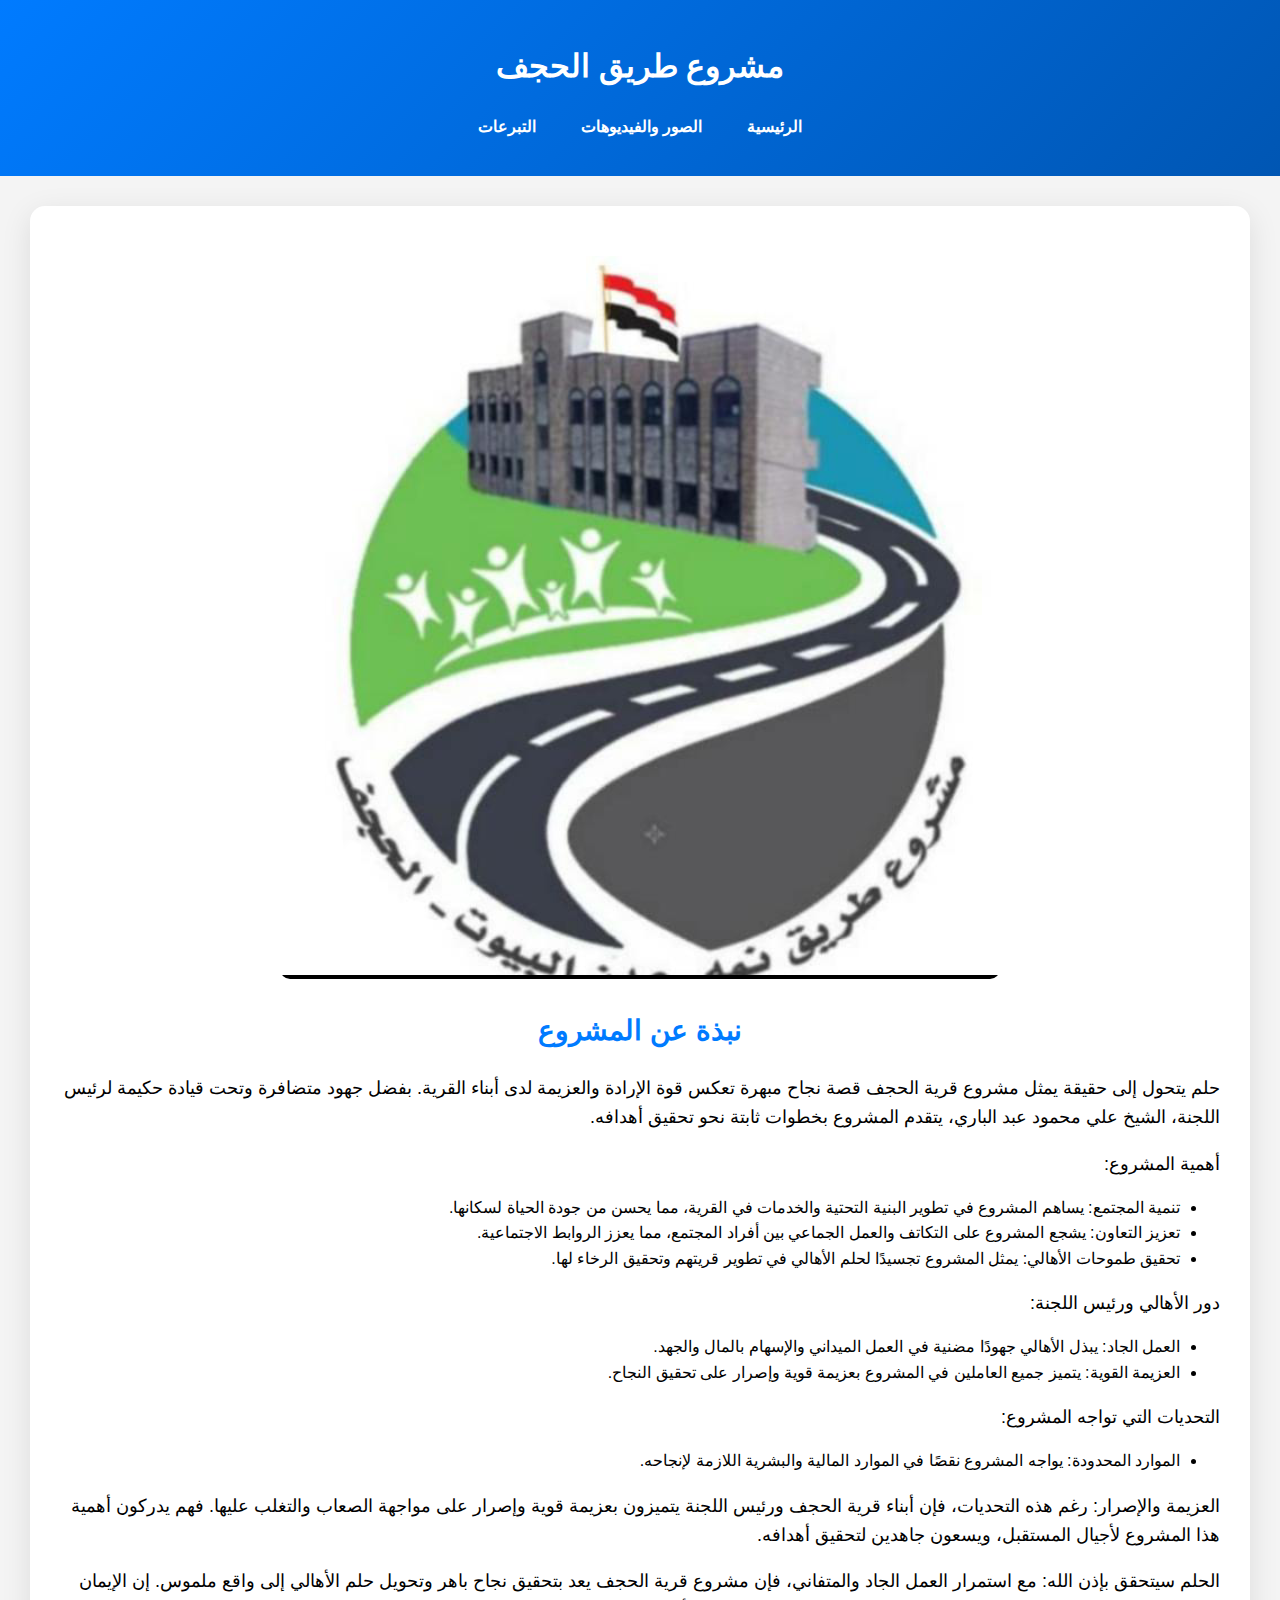
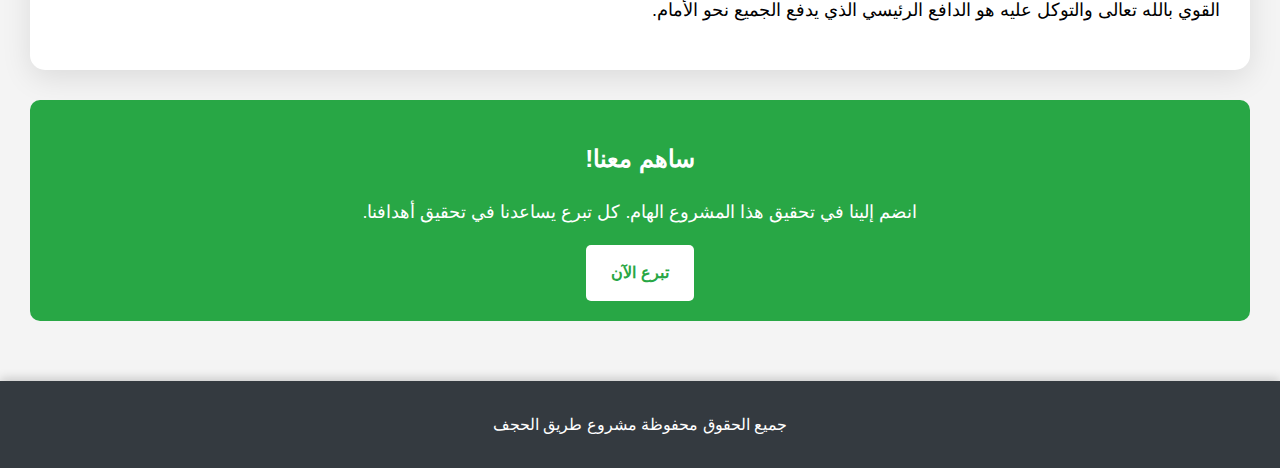
<file: index.html>
<!DOCTYPE html>
<html lang="ar">
<head>
    <meta charset="UTF-8">
    <meta name="viewport" content="width=device-width, initial-scale=1.0">
    <title>مشروع طريق الحجف</title>
    <link rel="stylesheet" href="styles.css"> <!-- ربط ملف CSS -->
</head>
<body>
    <header>
        <h1>مشروع طريق الحجف</h1>
        <nav>
            <ul>
                <li><a href="index.html">الرئيسية</a></li>
                <li><a href="gallery.html">الصور والفيديوهات</a></li>
                <li><a href="donate.html">التبرعات</a></li>
            </ul>
        </nav>
    </header>
    
    <main>
        <section class="intro">
            
            <div class="img-container">
                <img src="11.png" alt="صورة 1">
                <h2>نبذة عن المشروع</h2>
            </div>
            <p>حلم يتحول إلى حقيقة يمثل مشروع قرية الحجف قصة نجاح مبهرة تعكس قوة الإرادة والعزيمة لدى أبناء القرية. بفضل جهود متضافرة وتحت قيادة حكيمة لرئيس اللجنة، الشيخ علي محمود عبد الباري، يتقدم المشروع بخطوات ثابتة نحو تحقيق أهدافه.</p>
            <p>أهمية المشروع:</p>
            <ul>
                <li>تنمية المجتمع: يساهم المشروع في تطوير البنية التحتية والخدمات في القرية، مما يحسن من جودة الحياة لسكانها.</li>
                <li>تعزيز التعاون: يشجع المشروع على التكاتف والعمل الجماعي بين أفراد المجتمع، مما يعزز الروابط الاجتماعية.</li>
                <li>تحقيق طموحات الأهالي: يمثل المشروع تجسيدًا لحلم الأهالي في تطوير قريتهم وتحقيق الرخاء لها.</li>
            </ul>
            <p>دور الأهالي ورئيس اللجنة:</p>
            <ul>
                <li>العمل الجاد: يبذل الأهالي جهودًا مضنية في العمل الميداني والإسهام بالمال والجهد.</li>
                <li>العزيمة القوية: يتميز جميع العاملين في المشروع بعزيمة قوية وإصرار على تحقيق النجاح.</li>
            </ul>
            <p>التحديات التي تواجه المشروع:</p>
            <ul>
                <li>الموارد المحدودة: يواجه المشروع نقصًا في الموارد المالية والبشرية اللازمة لإنجاحه.</li>
            </ul>
            <p>العزيمة والإصرار: رغم هذه التحديات، فإن أبناء قرية الحجف ورئيس اللجنة يتميزون بعزيمة قوية وإصرار على مواجهة الصعاب والتغلب عليها. فهم يدركون أهمية هذا المشروع لأجيال المستقبل، ويسعون جاهدين لتحقيق أهدافه.</p>
            <p>الحلم سيتحقق بإذن الله: مع استمرار العمل الجاد والمتفاني، فإن مشروع قرية الحجف يعد بتحقيق نجاح باهر وتحويل حلم الأهالي إلى واقع ملموس. إن الإيمان القوي بالله تعالى والتوكل عليه هو الدافع الرئيسي الذي يدفع الجميع نحو الأمام.</p>
        </section>

        <section class="call-to-action">
            <h2>ساهم معنا!</h2>
            <p>انضم إلينا في تحقيق هذا المشروع الهام. كل تبرع يساعدنا في تحقيق أهدافنا.</p>
            <a href="donate.html" class="button">تبرع الآن</a>
        </section>
    </main>

    <footer>
        <p>جميع الحقوق محفوظة مشروع طريق الحجف</p>
    </footer>
</body>
</html>
</file>
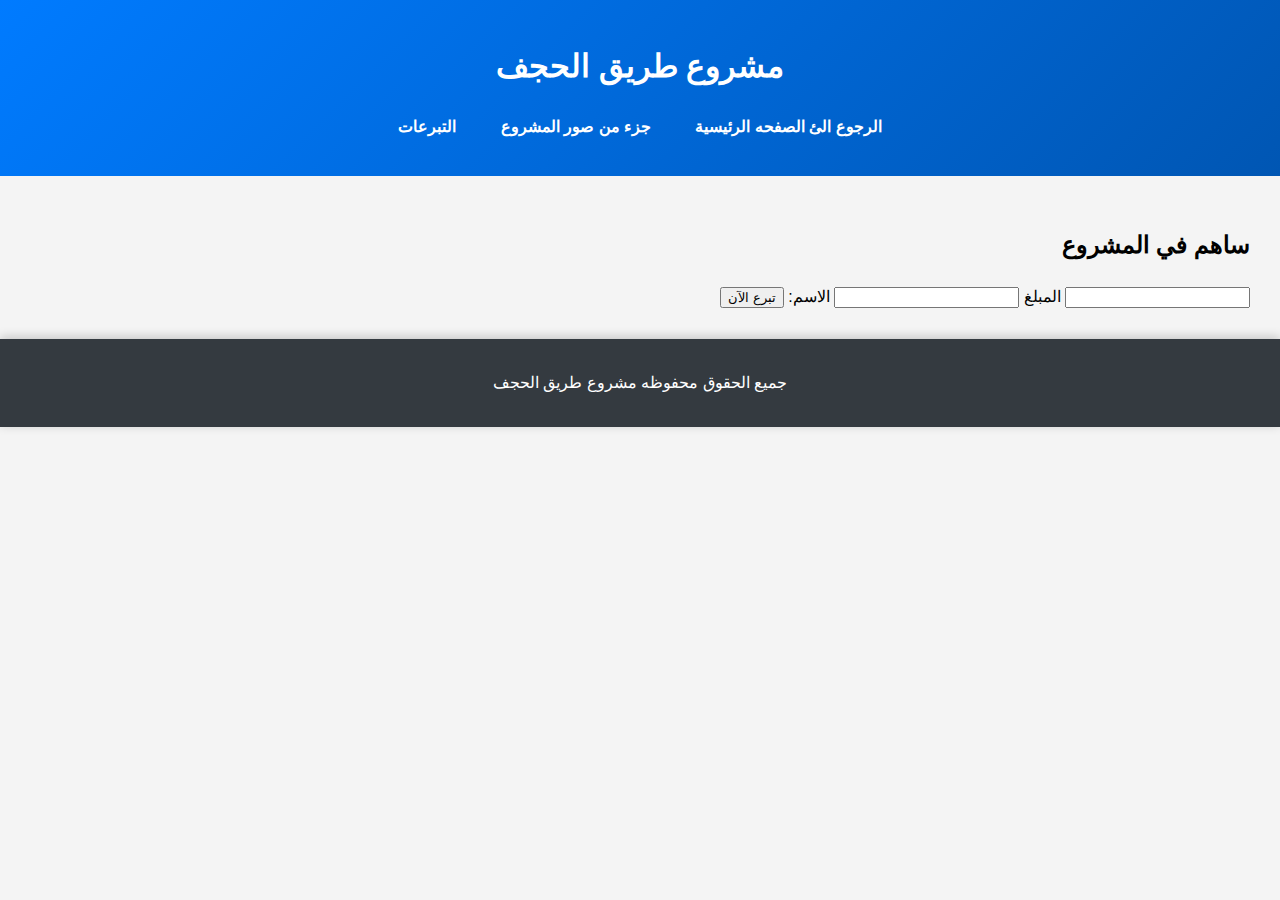
<file: donate.html>
<!DOCTYPE html>
<html lang="ar">
<head>
    <meta charset="UTF-8">
    <meta name="viewport" content="width=device-width, initial-scale=1.0">
    <title>التبرعات - مشروع طريق الحجف</title>
    <link rel="stylesheet" href="styles.css">
</head>
<body>
    <header>
        <h1>مشروع طريق الحجف</h1>
        <nav>
            <ul>
                <li><a href="index.html">الرجوع الئ الصفحه الرئيسية</a></li>
                <li><a href="gallery.html">جزء من صور المشروع</a></li>
                <li><a href="donate.html">التبرعات</a></li>
            </ul>
        </nav>
    </header>
    
    <main>
        <section class="donation">
            <h2>ساهم في المشروع</h2>
            <form id="donation-form">
                <input type="text" id="amount" name="amount" required>
                
                <label for="name">المبلغ</label>
                <input type="text" id="name" name="name" required>
                <label for="amount">الاسم:</label>
                <button type="submit">تبرع الآن</button>
                
            </form>
        </section>
        <section class="donation">
           
               
                
                
            </form>
        </section>
        <section class="donation">
           
                
               
            </form>
        </section>
       
    </main>

    <footer>
        <p>جميع الحقوق محفوظه مشروع طريق الحجف</p>
    </footer>

    <script>
        document.getElementById('donation-form').addEventListener('submit', function(event) {
            event.preventDefault();
            const name = document.getElementById('name').value;
            const amount = document.getElementById('amount').value;
            const whatsappLink = `https://wa.me/+967775142301?text=مرحبا،  ارغب بالتبرع بالمبلغ ${name}  انا   ${amount} ريال.`;
            window.open(whatsappLink, '_blank');
            alert(`شكرًا لك، ${name}! لقد تم توجيهك إلى واتساب.`);
            this.reset();
        });
    </script>
</body>
</html>
</file>
<file: styles.css>
/* styles.css */
body {
    font-family: 'Arial', sans-serif;
    background-color: #f4f4f4; /* لون خلفية أفتح */
    margin: 0;
    padding: 0;
    line-height: 1.6; /* زيادة تباعد الأسطر */
    direction: rtl; /* جعل النص يبدأ من اليمين */
}

header {
    background: linear-gradient(135deg, #007bff, #0056b3); /* تدرج لوني */
    color: #ffffff;
    padding: 20px 0;
    text-align: center;
}

nav ul {
    list-style-type: none;
    padding: 0;
}

nav ul li {
    display: inline;
    margin: 0 20px;
}

nav a {
    color: #ffffff;
    text-decoration: none;
    font-weight: bold;
    position: relative; /* لتطبيق تأثير الحركة */
}

nav a::after {
    content: '';
    display: block;
    width: 0;
    height: 2px;
    background: #ffffff;
    transition: width 0.3s;
    position: absolute;
    bottom: -5px;
    left: 50%;
    transform: translateX(-50%);
}

nav a:hover::after {
    width: 100%; /* تأثير خط تحت الرابط عند التحويم */
}

main {
    padding: 30px;
}

.intro {
    background: #ffffff;
    border-radius: 15px; /* زوايا أكثر انسيابية */
    padding: 30px;
    margin-bottom: 30px;
    box-shadow: 0 8px 30px rgba(0, 0, 0, 0.1); /* ظل أعمق */
}

.img-container {
    text-align: center; /* توسيط الصورة */
    margin: 20px 0; /* مسافة حول الصورة */
}

.img-container img {
    max-width: 100%; /* جعل الصورة تتناسب مع العرض */
    height: auto; /* الحفاظ على نسبة العرض إلى الارتفاع */
    border-radius: 10px; /* زوايا منحنية للصورة */
}

.intro h2 {
    color: #007bff;
    font-size: 28px; /* زيادة حجم الخط */
    margin-bottom: 15px; /* مسافة أسفل العنوان */
}

.intro p {
    font-size: 18px; /* زيادة حجم الخط */
    margin-bottom: 15px; /* مسافة أسفل الفقرات */
}

.call-to-action {
    background: #28a745;
    color: white;
    border-radius: 10px;
    padding: 20px;
    text-align: center;
    margin-bottom: 30px;
}

.call-to-action h2 {
    font-size: 24px; /* زيادة حجم الخط */
}

.call-to-action p {
    font-size: 18px; /* زيادة حجم الخط */
}

.button {
    display: inline-block;
    padding: 15px 25px;
    background: #ffffff;
    color: #28a745;
    text-decoration: none;
    border-radius: 5px;
    transition: background 0.3s, transform 0.3s; /* تأثير حركة عند التحويم */
    font-weight: bold; /* جعل النص غامق */
}

.button:hover {
    background: #218838;
    color: white; /* تغيير لون النص عند التحويم */
    transform: scale(1.05); /* تكبير الزر عند التحويم */
}

footer {
    text-align: center;
    padding: 15px 0;
    background: #343a40;
    color: #ffffff;
    position: relative;
    bottom: 0;
    width: 100%;
    box-shadow: 0 -2px 10px rgba(0, 0, 0, 0.2); /* ظل خفيف في الأعلى */
}
/* styles.css */
body {
    font-family: 'Arial', sans-serif;
    background-color: #f4f4f4; /* لون خلفية أفتح */
    margin: 0;
    padding: 0;
    line-height: 1.6; /* زيادة تباعد الأسطر */
    direction: rtl; /* جعل النص يبدأ من اليمين */
}

header {
    background: linear-gradient(135deg, #007bff, #0056b3); /* تدرج لوني */
    color: #ffffff;
    padding: 20px 0;
    text-align: center;
}

nav ul {
    list-style-type: none;
    padding: 0;
}

nav ul li {
    display: inline;
    margin: 0 20px;
}

nav a {
    color: #ffffff;
    text-decoration: none;
    font-weight: bold;
    position: relative; /* لتطبيق تأثير الحركة */
}

nav a::after {
    content: '';
    display: block;
    width: 0;
    height: 2px;
    background: #ffffff;
    transition: width 0.3s;
    position: absolute;
    bottom: -5px;
    left: 50%;
    transform: translateX(-50%);
}

nav a:hover::after {
    width: 100%; /* تأثير خط تحت الرابط عند التحويم */
}

main {
    padding: 30px;
}

.gallery {
    background: #ffffff;
    border-radius: 15px; /* زوايا أكثر انسيابية */
    padding: 30px;
    margin-bottom: 30px;
    box-shadow: 0 8px 30px rgba(0, 0, 0, 0.1); /* ظل أعمق */
}

.gallery h2 {
    color: #007bff;
    font -size: 28px; /* زيادة حجم الخط */
    margin-bottom: 20px; /* مسافة أسفل العنوان */
    text-align: center; /* توسيط العنوان */
}

.gallery-grid {
    display: grid;
    grid-template-columns: repeat(auto-fill, minmax(200px, 1fr)); /* شبكة مرنة */
    gap: 15px; /* مسافة بين العناصر */
}

.gallery-item {
    overflow: hidden; /* إخفاء أي جزء زائد من الصورة */
    border-radius: 10px; /* زوايا منحنية للعناصر */
    transition: transform 0.3s, box-shadow 0.3s; /* تأثير حركة */
}

.gallery-item:hover {
    transform: scale(1.05); /* تكبير العنصر عند التحويم */
    box-shadow: 0 4px 20px rgba(0, 0, 0, 0.2); /* ظل أعمق عند التحويم */
}

.gallery-item img {
    width: 100%; /* جعل الصورة تتناسب مع العنصر */
    height: auto; /* الحفاظ على نسبة العرض إلى الارتفاع */
    border-radius: 10px; /* زوايا منحنية للصورة */
}

footer {
    text-align: center;
    padding: 15px 0;
    background: #343a40;
    color: #ffffff;
    position: relative;
    bottom: 0;
    width: 100%;
    box-shadow: 0 -2px 10px rgba(0, 0, 0, 0.2); /* ظل خفيف في الأعلى */
}
</file>
